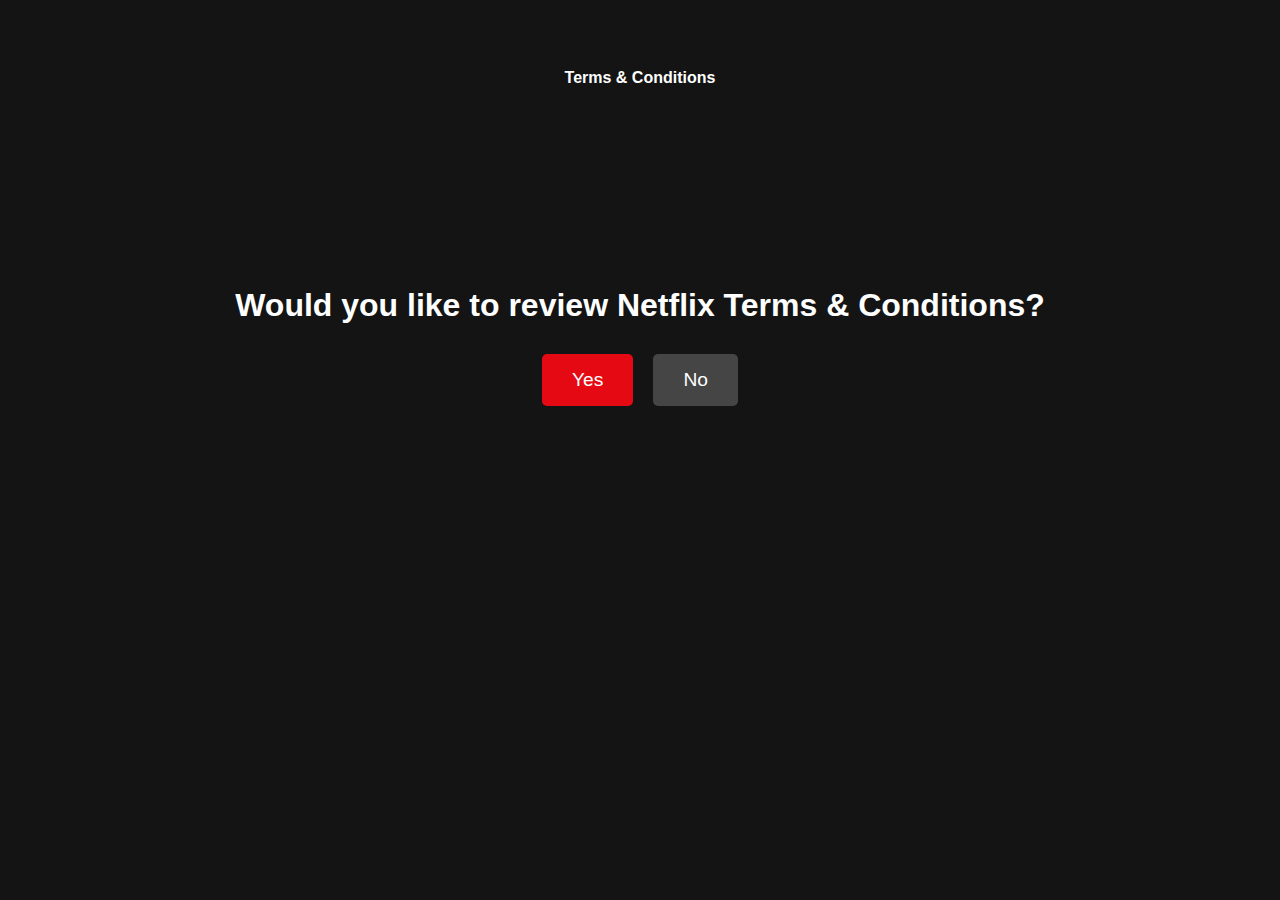
<file: index.html>
<!DOCTYPE html>
<html lang ="en">
<head>
<meta charset="UTF-8">
<meta name="viewport" content="width=device-width, initial-scale=1.0">
 <title>First page</title>   
 <link rel="stylesheet" href="style.css">
</head>

<body>

<h1> Terms & Conditions </h1>
<h2> Would you like to review Netflix Terms & Conditions?</h2>
<div class="button-container">
    <a href="index2.html" class="button yes">Yes</a>
    <a href="sing.html" class="button no">No</a>
</div>
</body>
</html>
</file>
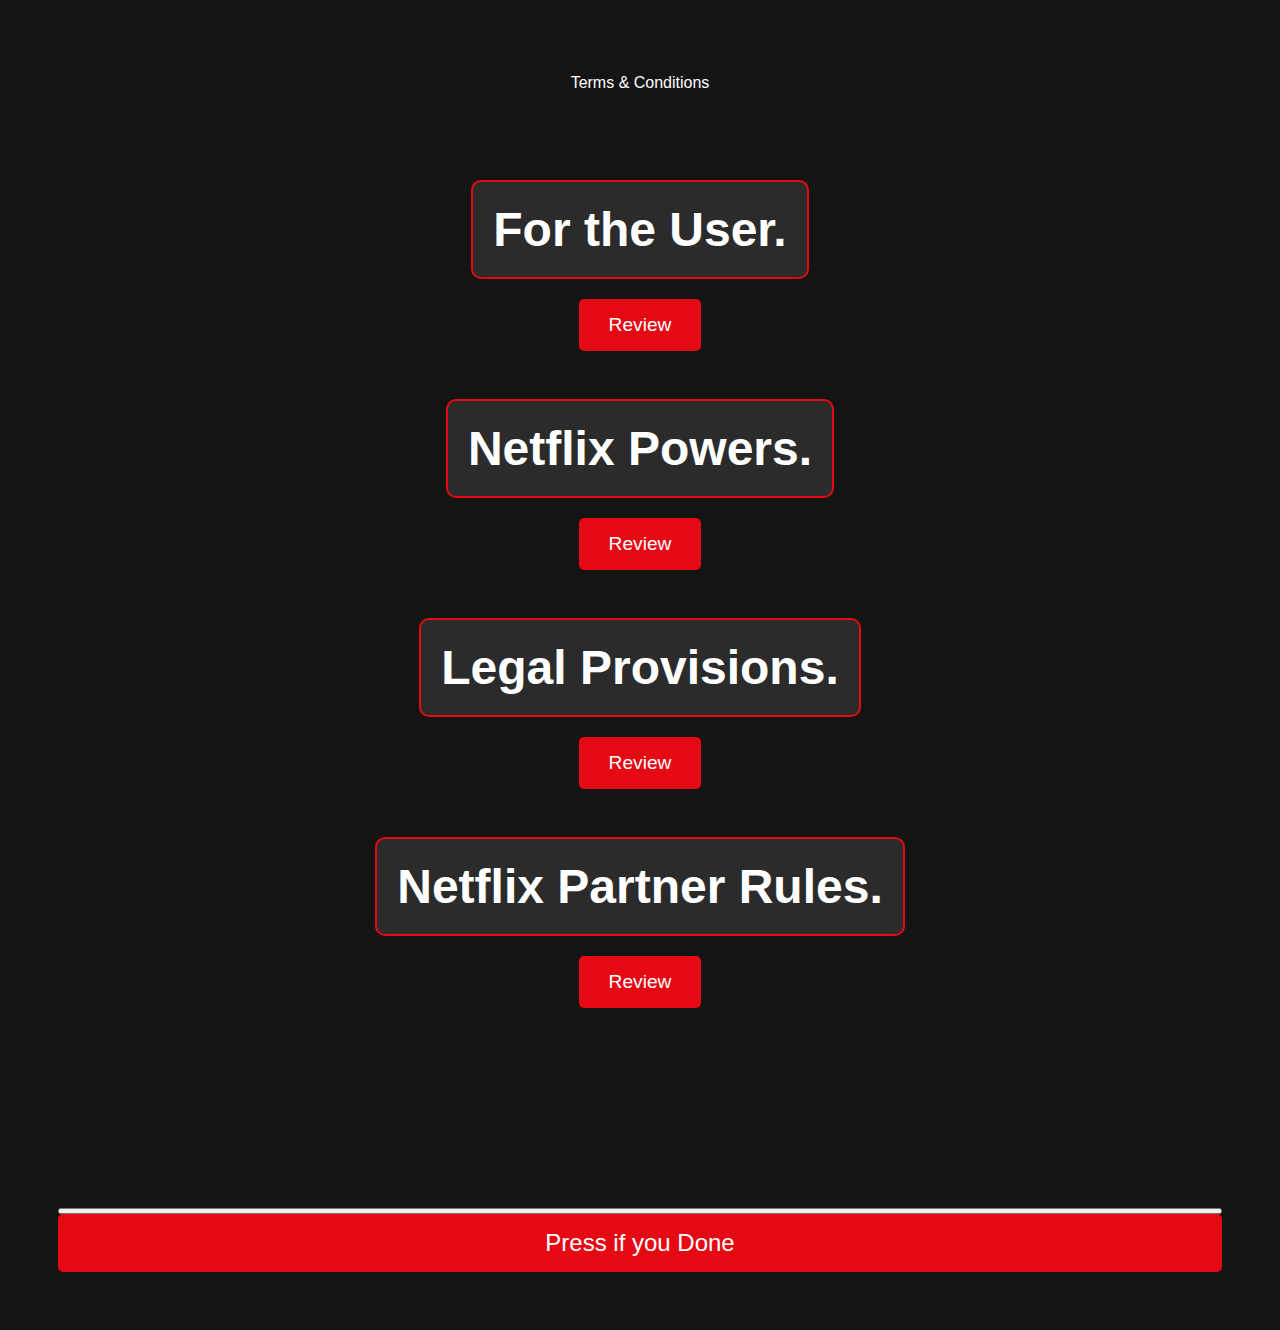
<file: index2.html>
<!DOCTYPE html>
<html lang ="en">
<head>
<meta charset="UTF-8">
<meta name="viewport" content="width=device-width, initial-scale=1.0">
 <title>First page</title>   
 <link rel="stylesheet" href="style.css">
</head>

<body>
    <p> Terms & Conditions </p>

<h3>For the User.</h3>
<div class="button-container">
    <a href="User.html" class="button yes">Review</a>
    
</div>

<h3>Netflix Powers.</h3>
<div class="button-container">
    <a href="NetflixPowers.html" class="button yes">Review</a>
    
</div>
<h3>Legal Provisions.</h3>
<div class="button-container">
    <a href="LegalProvisions.html" class="button yes">Review</a>
    
</div>
<h3>Netflix Partner Rules.</h3>
<div class="button-container">
    <a href="NetflixPartnerR.html" class="button yes">Review</a>
    
</div>
<h1></h1>
<div class="container">
    <div class="spacer"></div> <!-- Spacer to push the button down -->
    <button class="netflix-button"></button>
    <a href="sing.html" class="nb">Press if you Done </a> 
</div>
</body>
</html>
</file>
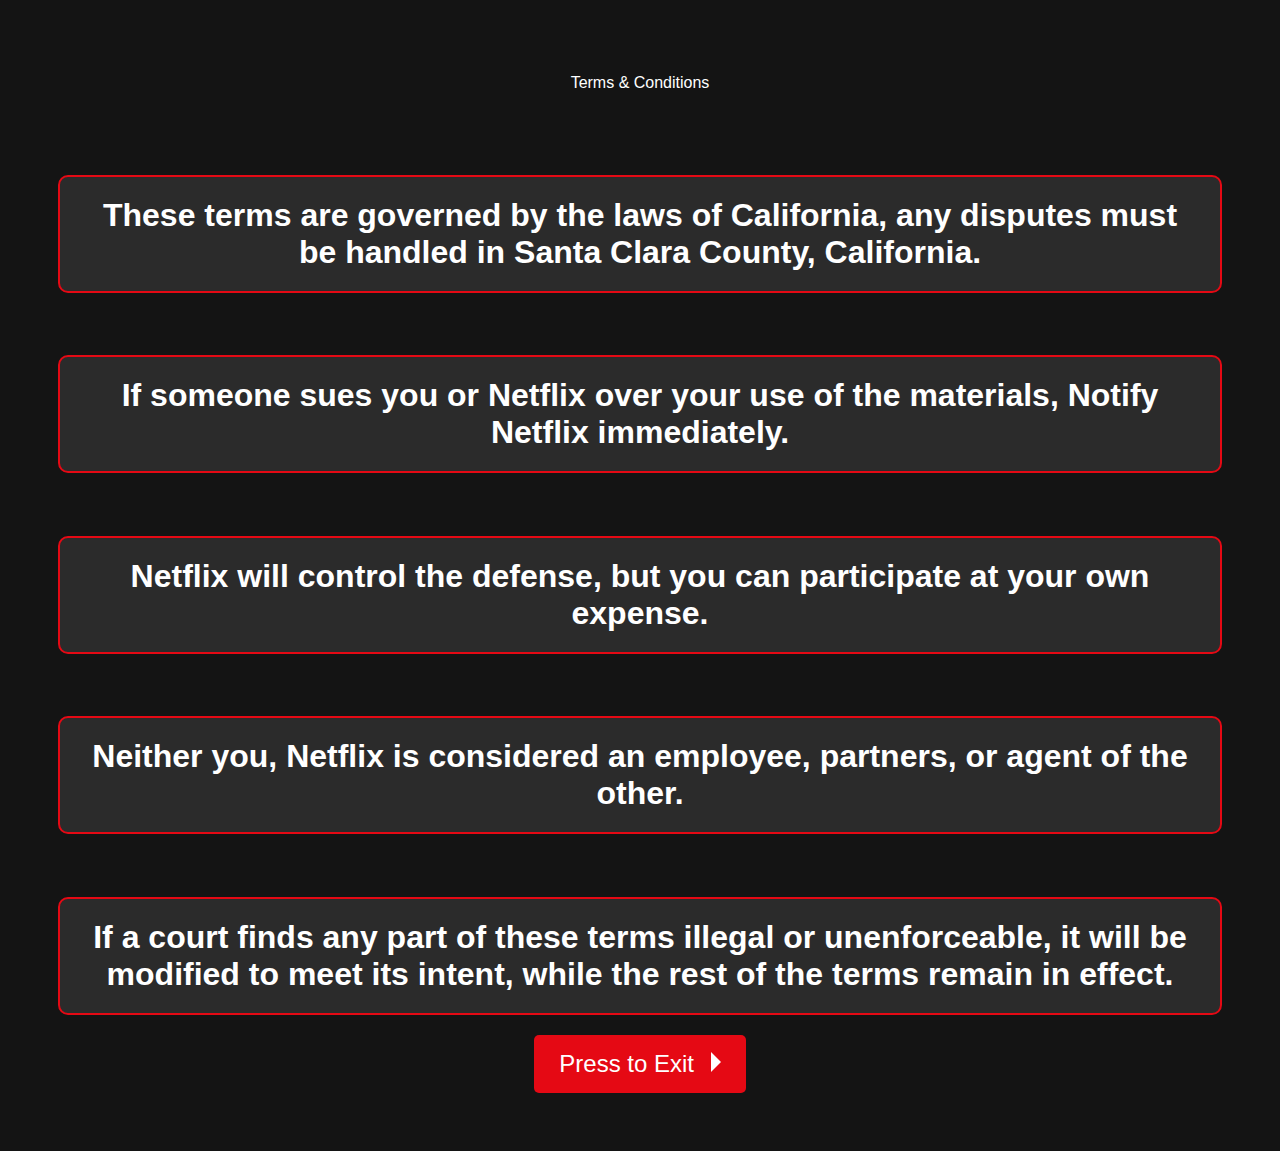
<file: LegalProvisions.html>
<!DOCTYPE html>
<html lang ="en">
<head>
<meta charset="UTF-8">
<meta name="viewport" content="width=device-width, initial-scale=1.0">
 <title>First page</title>   
 <link rel="stylesheet" href="style.css">
</head>

<body>
    <p> Terms & Conditions </p>
<h4>These terms are governed by the laws of California, any disputes must be handled in Santa Clara County, California. 
</h4>
<h4>If someone sues you or Netflix over your use of the materials, Notify Netflix immediately.
</h4>
<h4>Netflix will control the defense, but you can participate at your own expense.
</h4>
<h4>Neither you, Netflix is considered an employee, partners, or agent of the other. 
</h4>
<h4>If a court finds any part of these terms illegal or unenforceable, it will be modified to meet its intent, while the rest of the terms remain in effect. 
</h4>
<a href="index2.html" class="arrow-button"> Press to Exit </a>
</body>
</html>
</file>
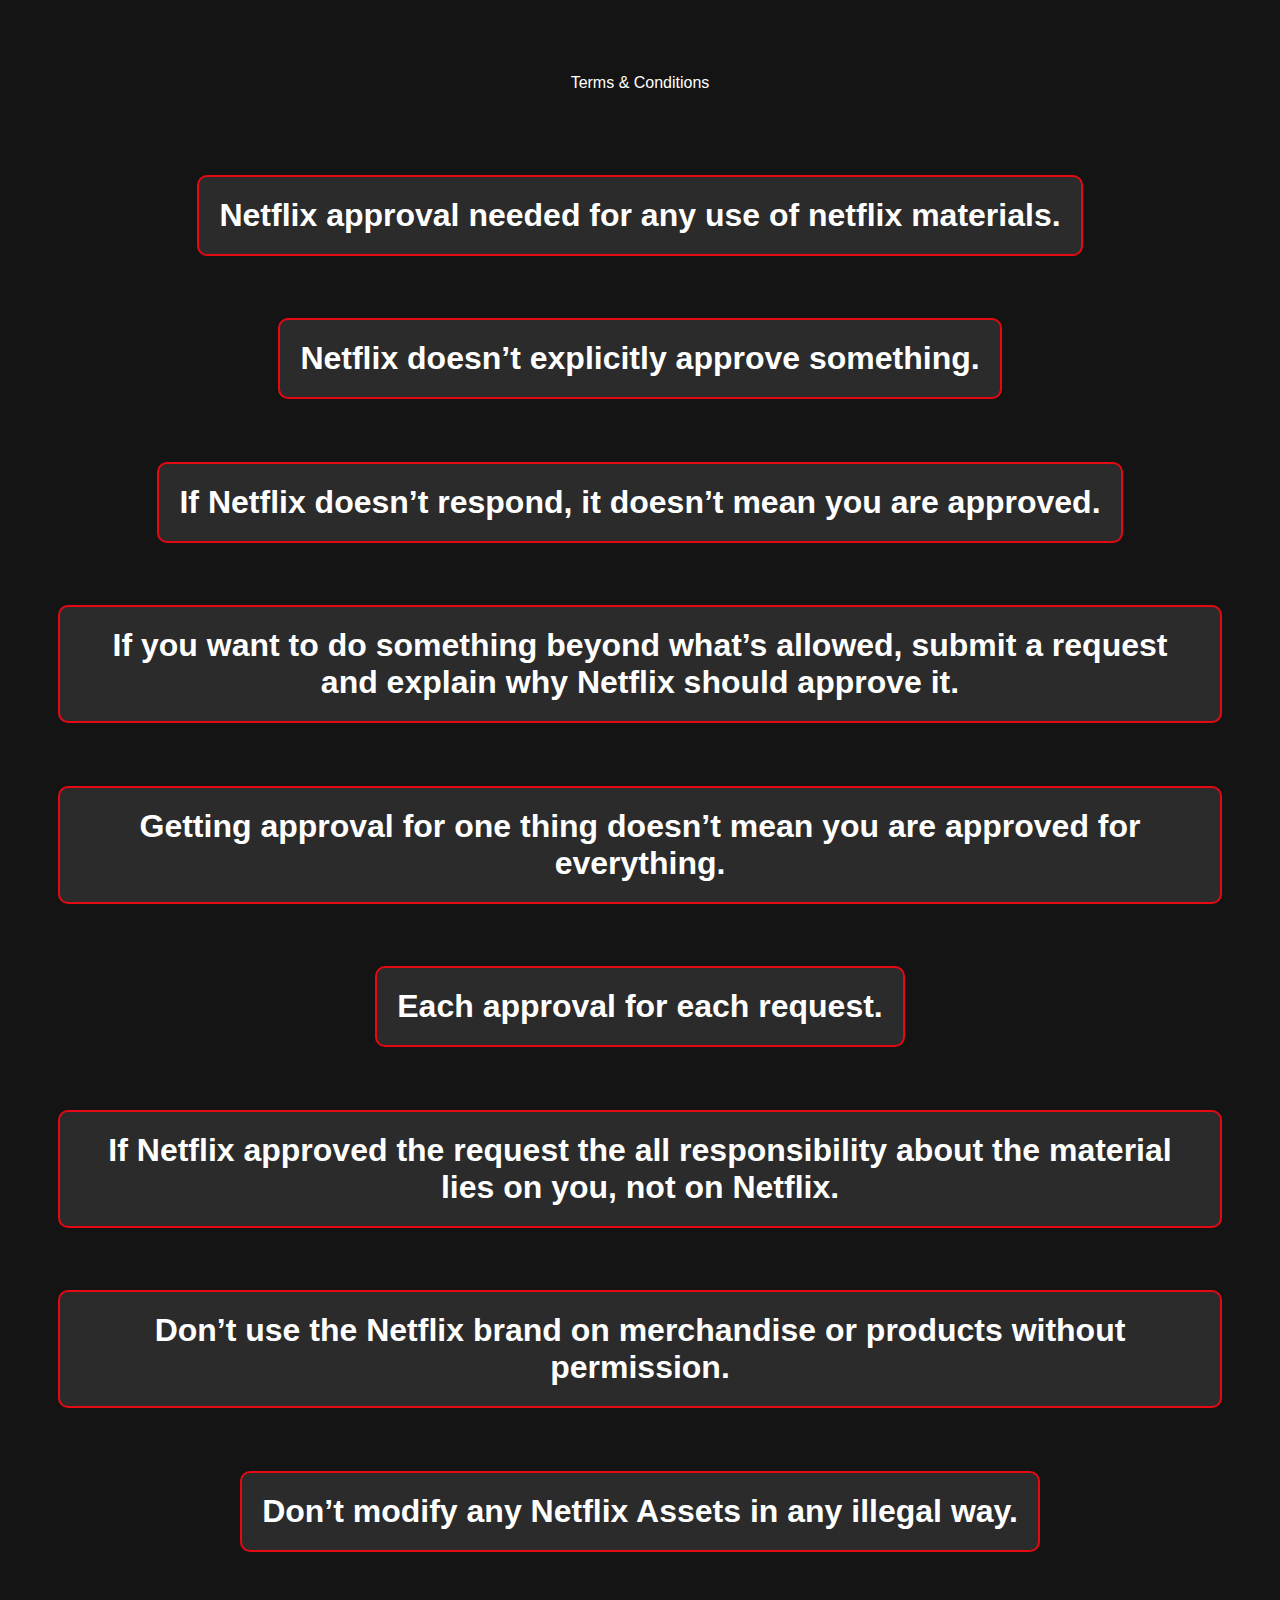
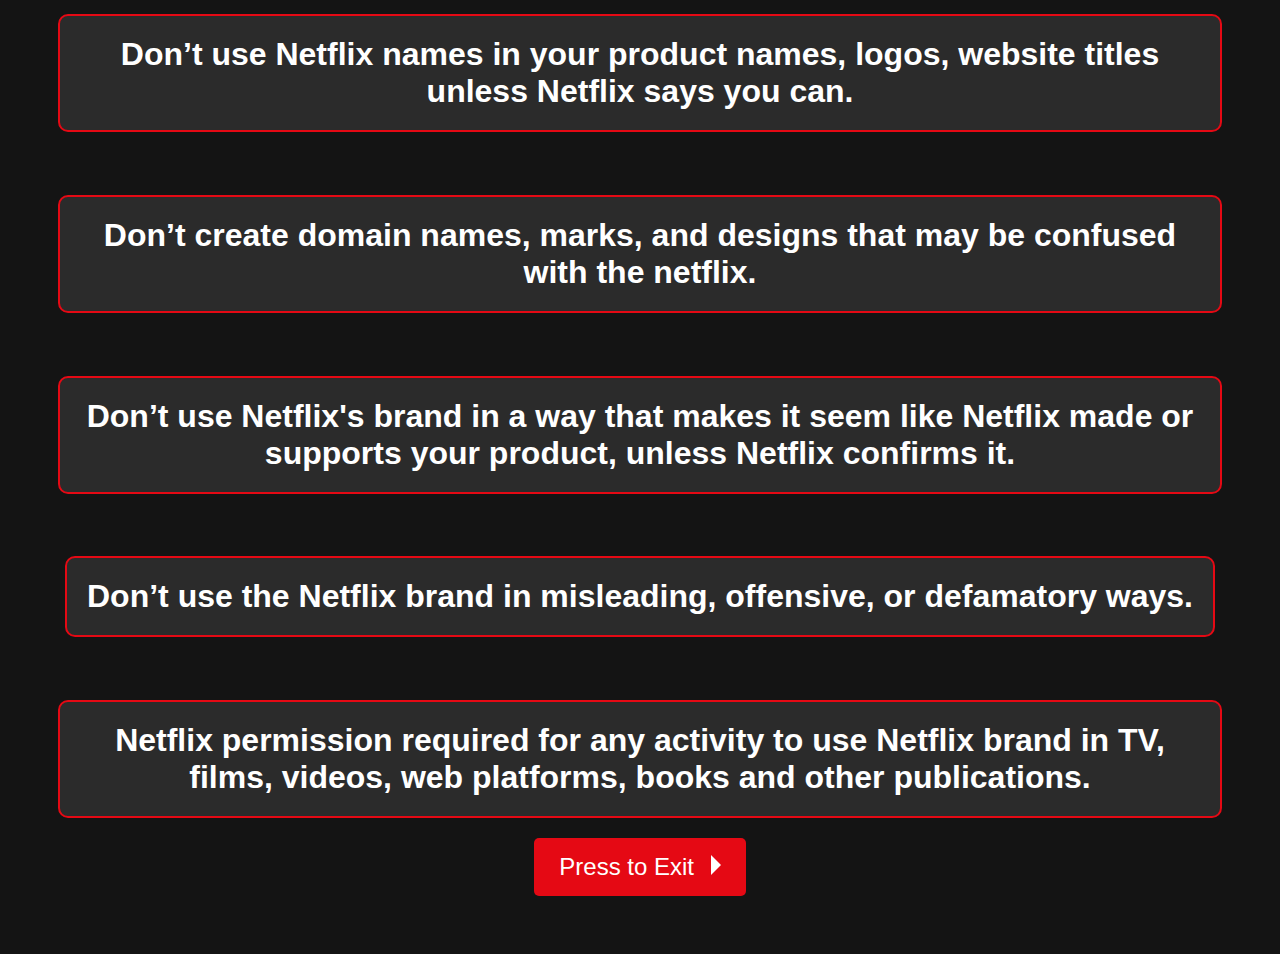
<file: NetflixPartnerR.html>
<!DOCTYPE html>
<html lang ="en">
<head>
<meta charset="UTF-8">
<meta name="viewport" content="width=device-width, initial-scale=1.0">
 <title>First page</title>   
 <link rel="stylesheet" href="style.css">
</head>

<body>
    <p> Terms & Conditions </p>

<h4>Netflix approval needed for any use of netflix materials. 
</h4>
<h4>Netflix doesn’t explicitly approve something. </h4>
<h4>If Netflix doesn’t respond, it doesn’t mean you are approved.
</h4>
<h4> If you want to do something beyond what’s allowed, submit a request and explain why Netflix should approve it. 
</h4>
<h4>Getting approval for one thing doesn’t mean you are approved for everything. 
</h4>
<h4>Each approval for each request. 
</h4>
<h4>If Netflix approved the request the all responsibility about the material lies on you, not on Netflix. 
</h4>
<h4>Don’t use the Netflix brand on merchandise or products without permission.  </h4>
<h4>Don’t modify any Netflix Assets in any illegal way.
</h4>
<h4>Don’t use Netflix names in your product names, logos, website titles unless Netflix says you can. 
</h4>
<h4>Don’t create domain names, marks, and designs that may be confused with the netflix. 
</h4>
<h4>Don’t use Netflix's brand in a way that makes it seem like Netflix made or supports your product, unless Netflix confirms it. 
</h4>
<h4>Don’t use the Netflix brand in misleading, offensive, or defamatory ways.
</h4>
<h4>Netflix permission required for any activity to use Netflix brand in TV, films, videos, web platforms, books and other publications. 
</h4>

<a href="index2.html" class="arrow-button"> Press to Exit </a>
</body>
</html>
</file>
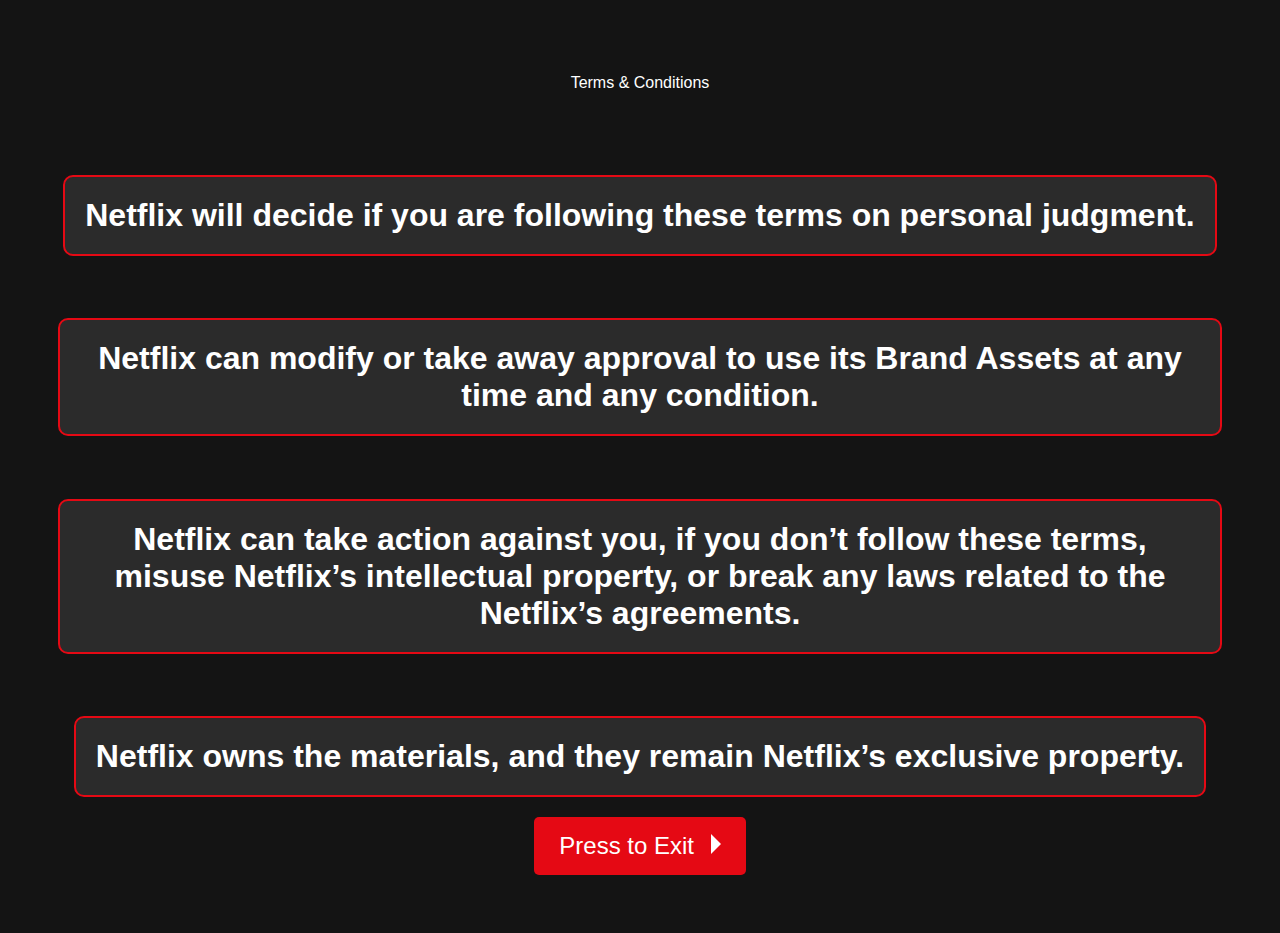
<file: NetflixPowers.html>
<!DOCTYPE html>
<html lang ="en">
<head>
<meta charset="UTF-8">
<meta name="viewport" content="width=device-width, initial-scale=1.0">
 <title>First page</title>   
 <link rel="stylesheet" href="style.css">
</head>

<body>
    <p> Terms & Conditions </p>
<h4>Netflix will decide if you are following these terms on personal judgment. </h4>
<h4>Netflix can modify or take away approval to use its Brand Assets at any time and any condition. </h4>
<h4>Netflix can take action against you, if you don’t follow these terms, misuse Netflix’s intellectual property, or break any laws related to the Netflix’s agreements. </h4>
<h4>Netflix owns the materials, and they remain Netflix’s exclusive property. </h4>

<a href="index2.html" class="arrow-button"> Press to Exit </a>
</body>
</html>
</file>
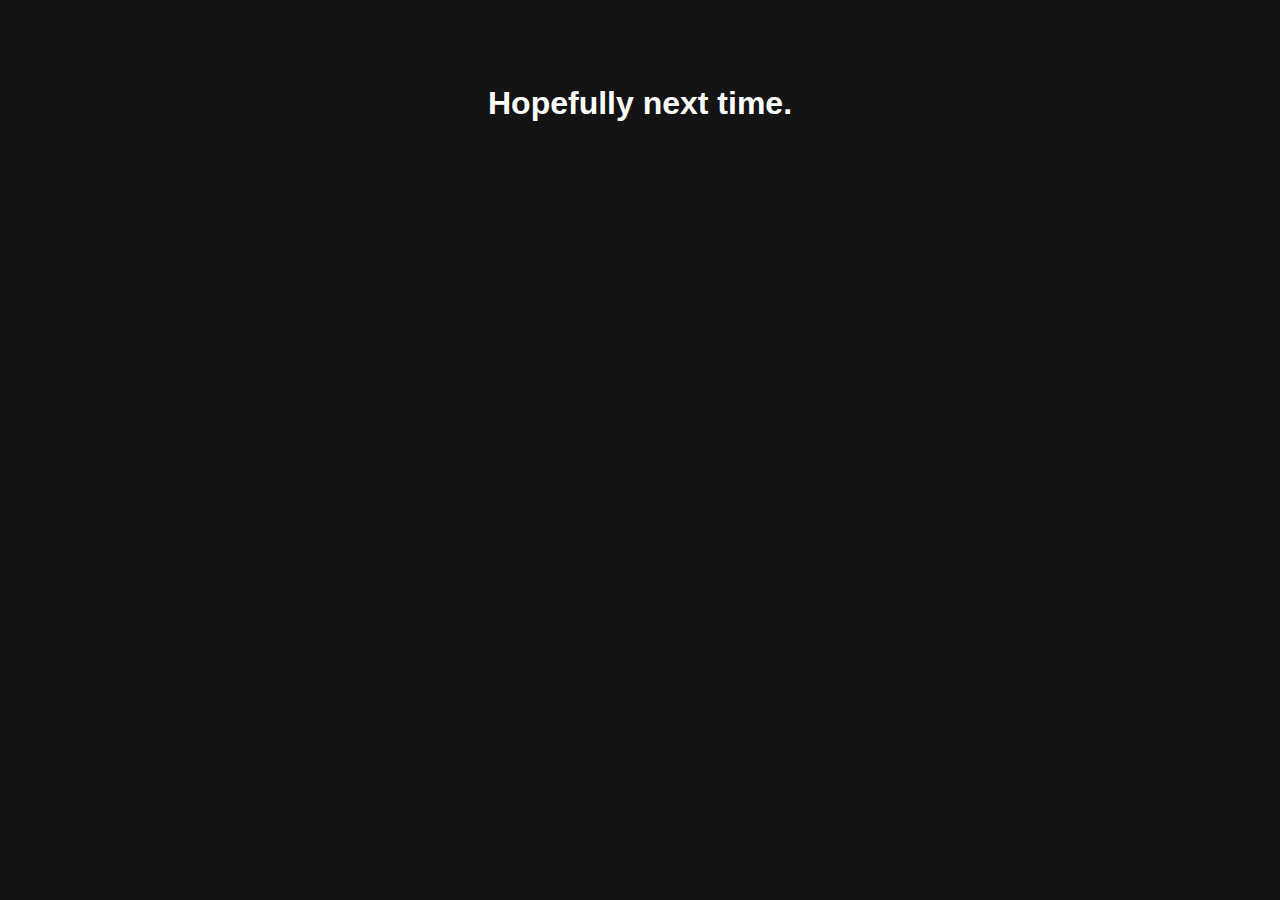
<file: No.html>
<!DOCTYPE html>
<html lang ="en">
<head>
<meta charset="UTF-8">
<meta name="viewport" content="width=device-width, initial-scale=1.0">
 <title>First page</title>   
 <link rel="stylesheet" href="style.css">
</head>

<body>


<h2>Hopefully next time.</h2>

</body>
</html>
</file>
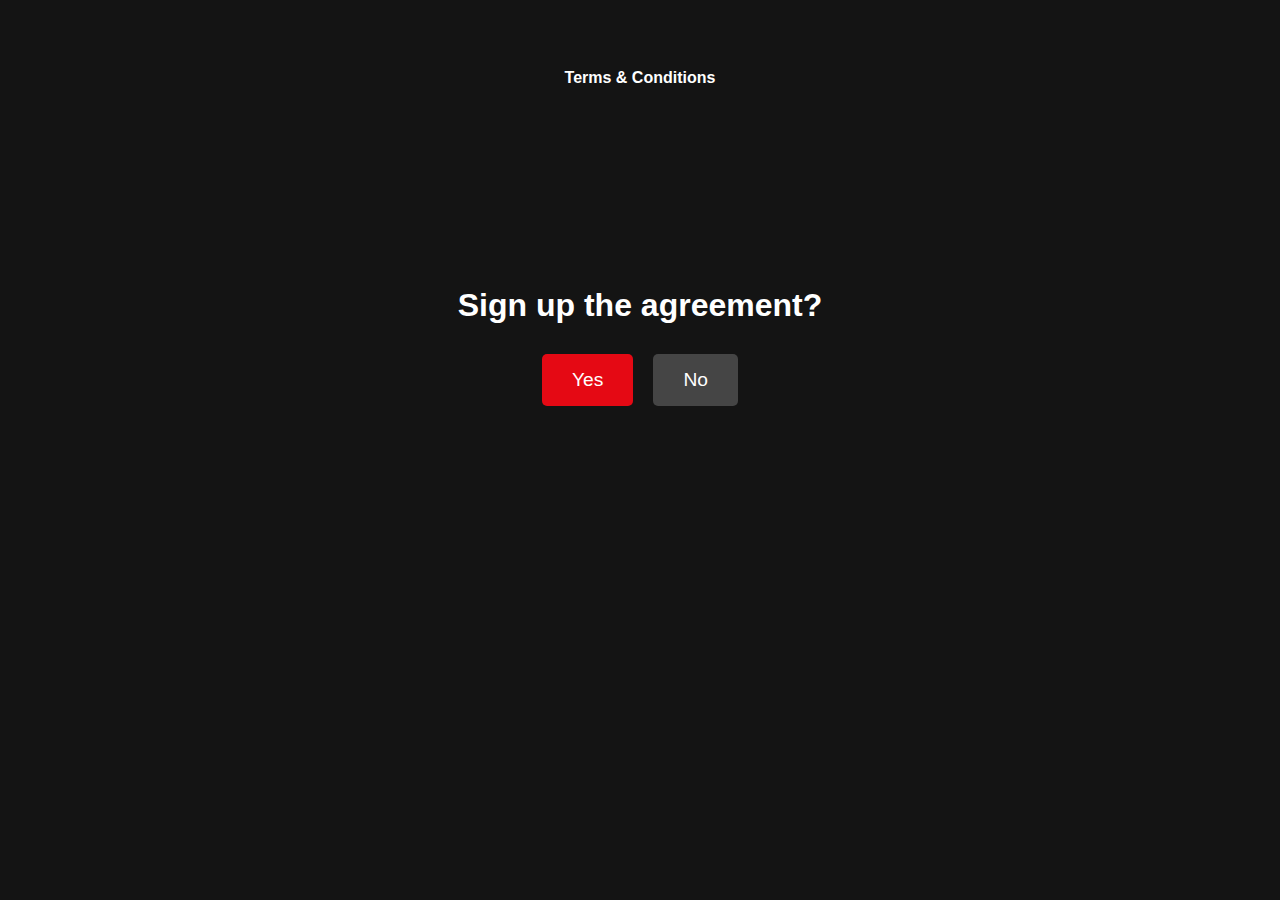
<file: sing.html>
<!DOCTYPE html>
<html lang ="en">
<head>
<meta charset="UTF-8">
<meta name="viewport" content="width=device-width, initial-scale=1.0">
 <title>First page</title>   
 <link rel="stylesheet" href="style.css">
</head>

<body>

    
<h1> Terms & Conditions </h1>
<h2> Sign up the agreement?</h2>
<div class="button-container">
    <a href="Yes.html" class="button yes">Yes</a>
    <a href="No.html" class="button no">No</a>
</div>
</body>
</html>
</file>
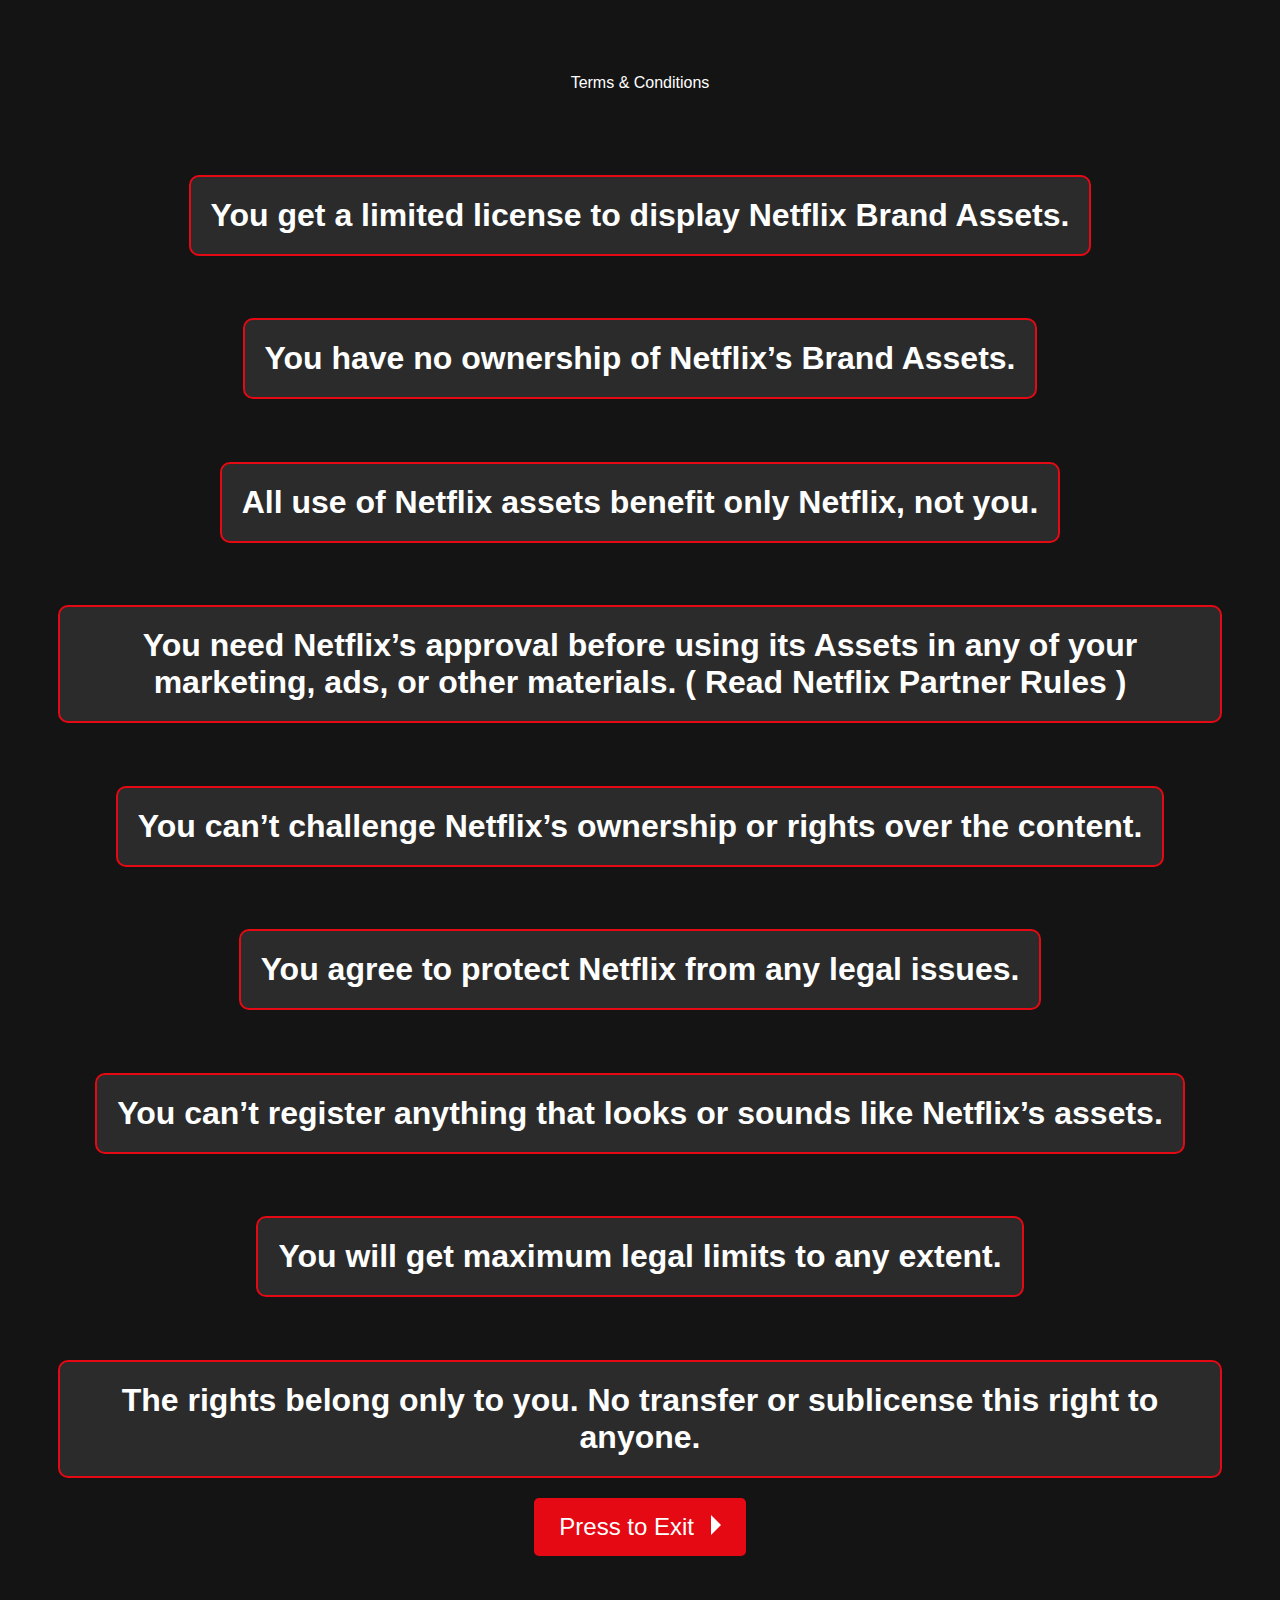
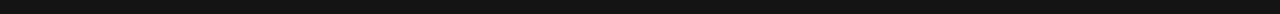
<file: User.html>
<!DOCTYPE html>
<html lang ="en">
<head>
<meta charset="UTF-8">
<meta name="viewport" content="width=device-width, initial-scale=1.0">
 <title>First page</title>   
 <link rel="stylesheet" href="style.css">
</head>

<body>
    <p> Terms & Conditions </p>

<h4>You get a limited license to display Netflix Brand Assets.</h4>
<h4>You have no ownership of Netflix’s Brand Assets. </h4>
<h4>All use of Netflix assets benefit only Netflix, not you.</h4>
<h4>You need Netflix’s approval before using its Assets in any of your marketing, ads, or other materials. ( Read Netflix Partner Rules ) </h4>
<h4>You can’t challenge Netflix’s ownership or rights over the content. </h4>
<h4>You agree to protect Netflix from any legal issues. </h4>
<h4>You can’t register anything that looks or sounds like Netflix’s assets. </h4>
<h4>You will get maximum legal limits to any extent. </h4>
<h4>The rights belong only to you. No transfer or sublicense this right to anyone. </h4>

<a href="index2.html" class="arrow-button"> Press to Exit </a>
</body>
</html>
</file>
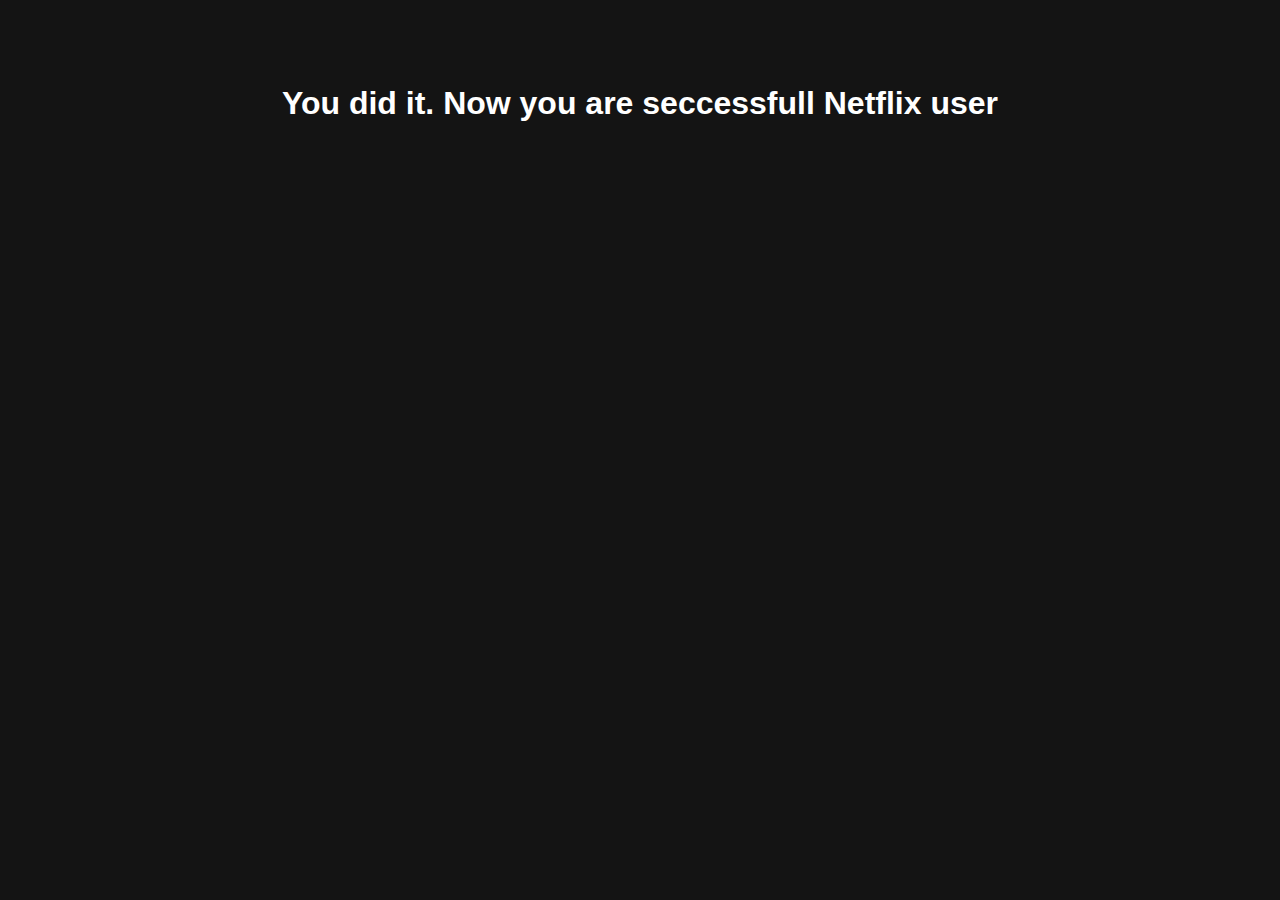
<file: Yes.html>
<!DOCTYPE html>
<html lang ="en">
<head>
<meta charset="UTF-8">
<meta name="viewport" content="width=device-width, initial-scale=1.0">
 <title>First page</title>   
 <link rel="stylesheet" href="style.css">
</head>

<body>


<h2>You did it. Now you are seccessfull Netflix user</h2>

</body>
</html>
</file>
<file: style.css>
body {
    background-color: #141414; /* Dark background */
    color: white; /* White text */
    font-family: 'Arial', sans-serif;
    text-align: center; /* Center align text */
    padding: 50px; /* Add some padding */
}

p {
    font-size: 1em; 
    margin-bottom: 40px; /* Space below the heading */
}


h1 {
    font-size: 1em; /* Large size for the main heading */
    margin-bottom: 200px; /* Space below the heading */
}

h2 {
    font-size: 2em; /* Slightly smaller for subheading */
    margin-bottom: 30px; /* Space below the subheading */
}

h3 {
    font-size: 3em; /* Slightly smaller for subheading */
    margin-bottom: 20px; /* Space below the subheading */ 
    padding: 20px; /* Padding inside the box */
    border: 2px solid #e50914; /* Netflix red border */
    border-radius: 10px; /* Rounded corners */
    display: inline-block; /* Make the box fit around the text */
    background-color: rgba(255, 255, 255, 0.1); /* Slightly transparent background */
}
h4 {
    font-size: 2em; /* Slightly smaller for subheading */
    margin-bottom: 20px; /* Space below the subheading */ 
    padding: 20px; /* Padding inside the box */
    border: 2px solid #e50914; /* Netflix red border */
    border-radius: 10px; /* Rounded corners */
    display: inline-block; /* Make the box fit around the text */
    background-color: rgba(255, 255, 255, 0.1); /* Slightly transparent background */
}

.button-container {
    display: flex; /* Use flexbox to align buttons */
    justify-content: center; /* Center buttons horizontally */
    gap: 20px; /* Space between buttons */
}

.button {
    padding: 15px 30px; /* Padding inside buttons */
    border: none; /* No border */
    border-radius: 5px; /* Rounded corners */
    color: white; /* White text */
    text-decoration: none; /* No underline */
    font-size: 1.2em; /* Font size for buttons */
    cursor: pointer; /* Pointer on hover */
    transition: background-color 0.3s; /* Smooth transition */
}

.yes {
    background-color: #e50914; /* Netflix red for Yes */
}

.no {
    background-color: #454545; /* Dark color for No */
}

.button:hover {
    opacity: 0.8; /* Slightly transparent on hover */
}

.arrow-button {
    display: inline-block;
    background-color: #e50914; /* Green background */
    color: white; /* White text */
    padding: 15px 25px; /* Padding */
    text-decoration: none; /* No underline */
    font-size: 24px; /* Font size */
    border-radius: 5px; /* Rounded corners */
    transition: background-color 0.3s; /* Transition effect */
}

.arrow-button:hover {
    background-color: #e50914; /* Darker green on hover */
}

/* Arrow shape */
.arrow-button::after {
    content: '';
    display: inline-block;
    width: 0;
    height: 0;
    border-top: 10px solid transparent;
    border-bottom: 10px solid transparent;
    border-left: 10px solid white; /* Arrow color */
    margin-left: 10px; /* Space between text and arrow */
}
.container {
   
    display: flex;
    flex-direction: column; /* Stack elements vertically */
    justify-content: space-between; /* Space between elements */
    height: 100%; /* Full height */
}

.spacer {
    flex-grow: 3; /* Take up all available space */
}

.nb {
    display: inline-block;
    background-color: #e50914; /* Green background */
    color: white; /* White text */
    padding: 15px 25px; /* Padding */
    text-decoration: none; /* No underline */
    font-size: 24px; /* Font size */
    border-radius: 5px; /* Rounded corners */
    transition: background-color 0.3s; /* Transition effect */

}
</file>
